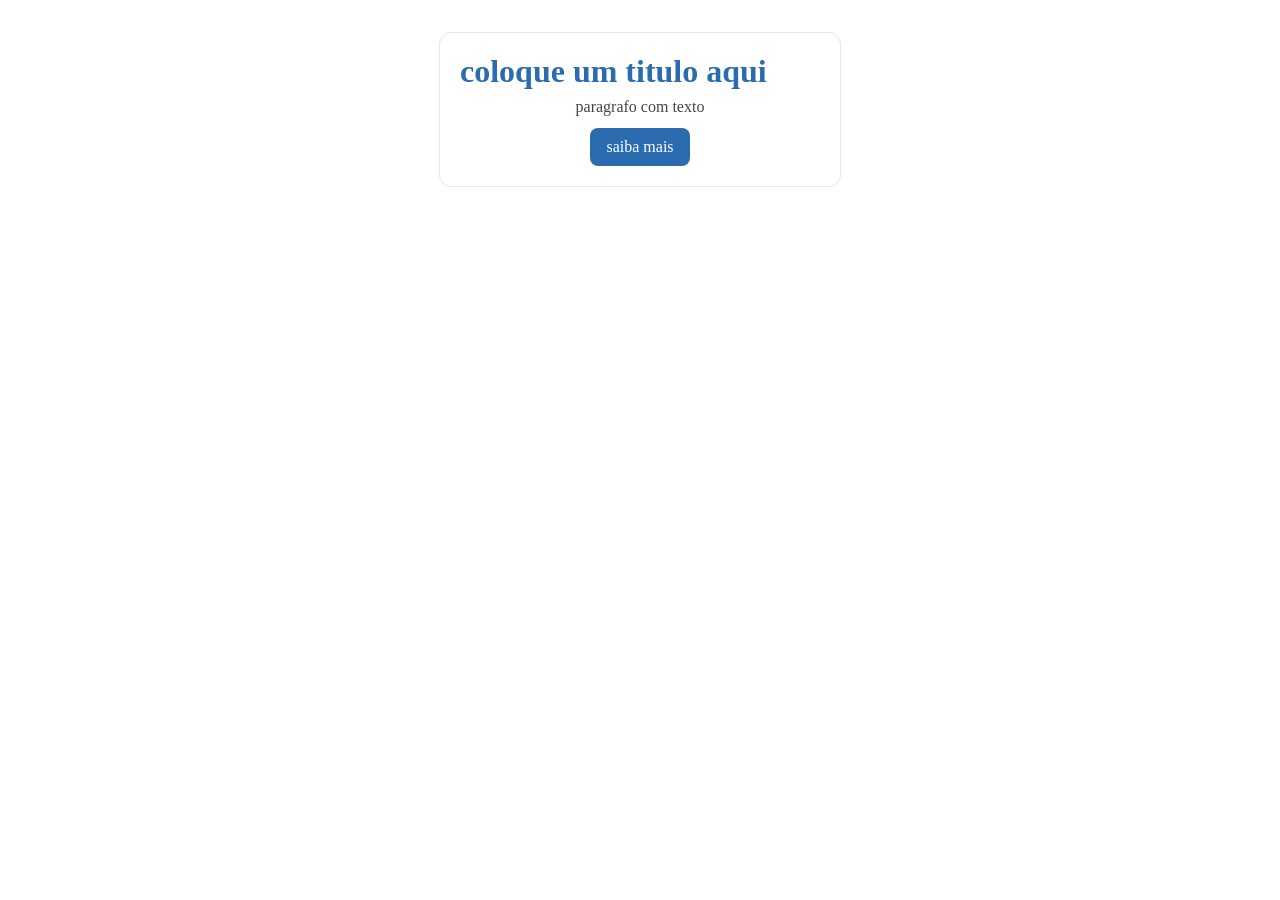
<file: site 3/index.html>
<!DOCTYPE html>
<html lang="en">
<head>
    <link rel="stylesheet" href="style.css">
    <meta charset="UTF-8">
    <meta name="viewport" content="width=device-width, initial-scale=1.0">
    <title>Document</title>
</head>
<body>
    <div class="quadrado">
        <h1>coloque um titulo aqui</h1>
        <p>paragrafo com texto</p>
        <div class="botao">
            saiba mais
        </div>
    </div>
</body>
</html>
</file>
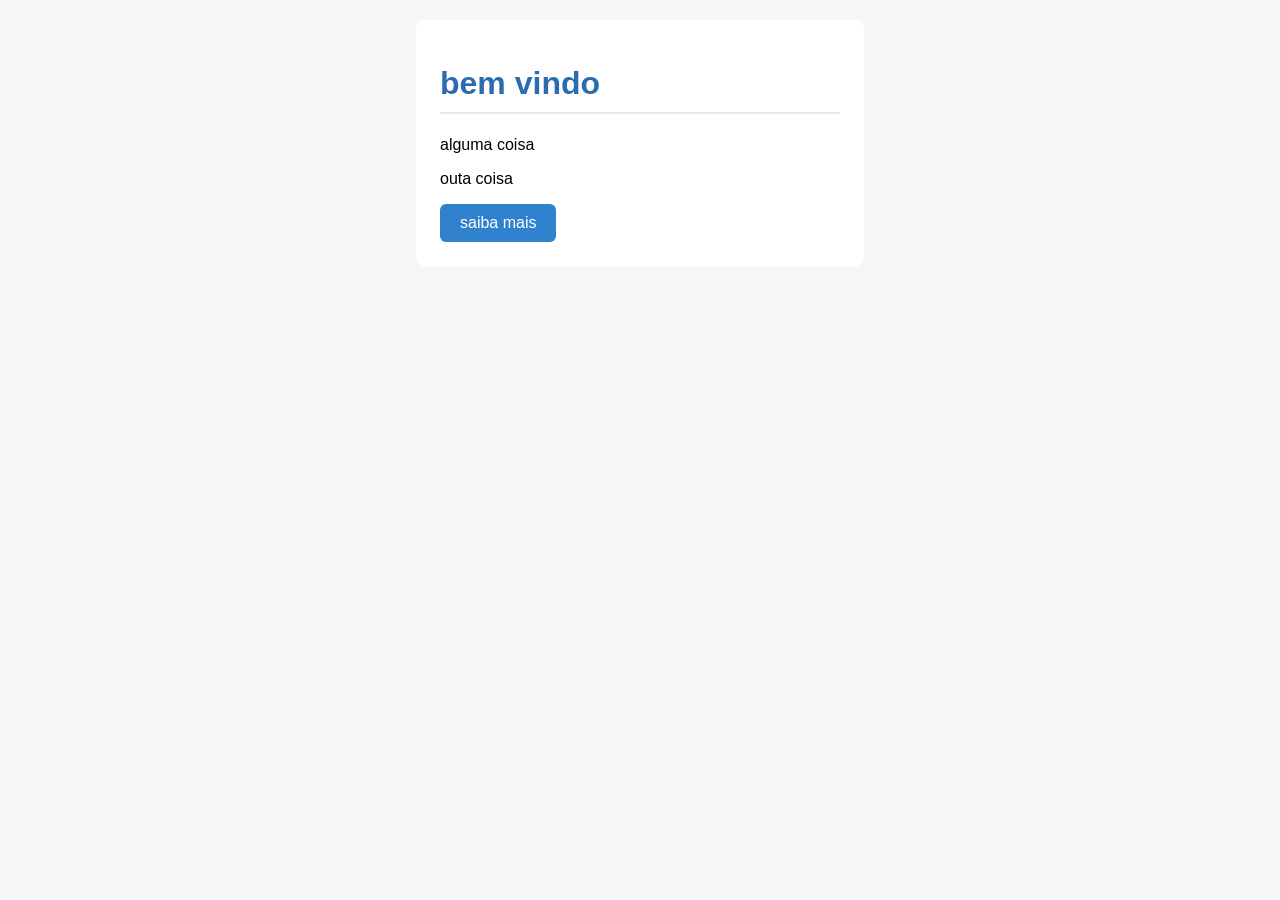
<file: site 4/index.html>
<!DOCTYPE html>
<html lang="en">
<head>
    <meta charset="UTF-8">
    <meta name="viewport" content="width=device-width, initial-scale=1.0">
    <title>Document</title>
    <link rel="stylesheet" href="style.css">

</head>
<body>
    <div class="card">
        <h1>bem vindo</h1>

        <p>alguma coisa</p>
        <p>outa coisa</p>
        <a href="#" class="btn">saiba mais</a>
    </div>
</body>
</html>
</file>
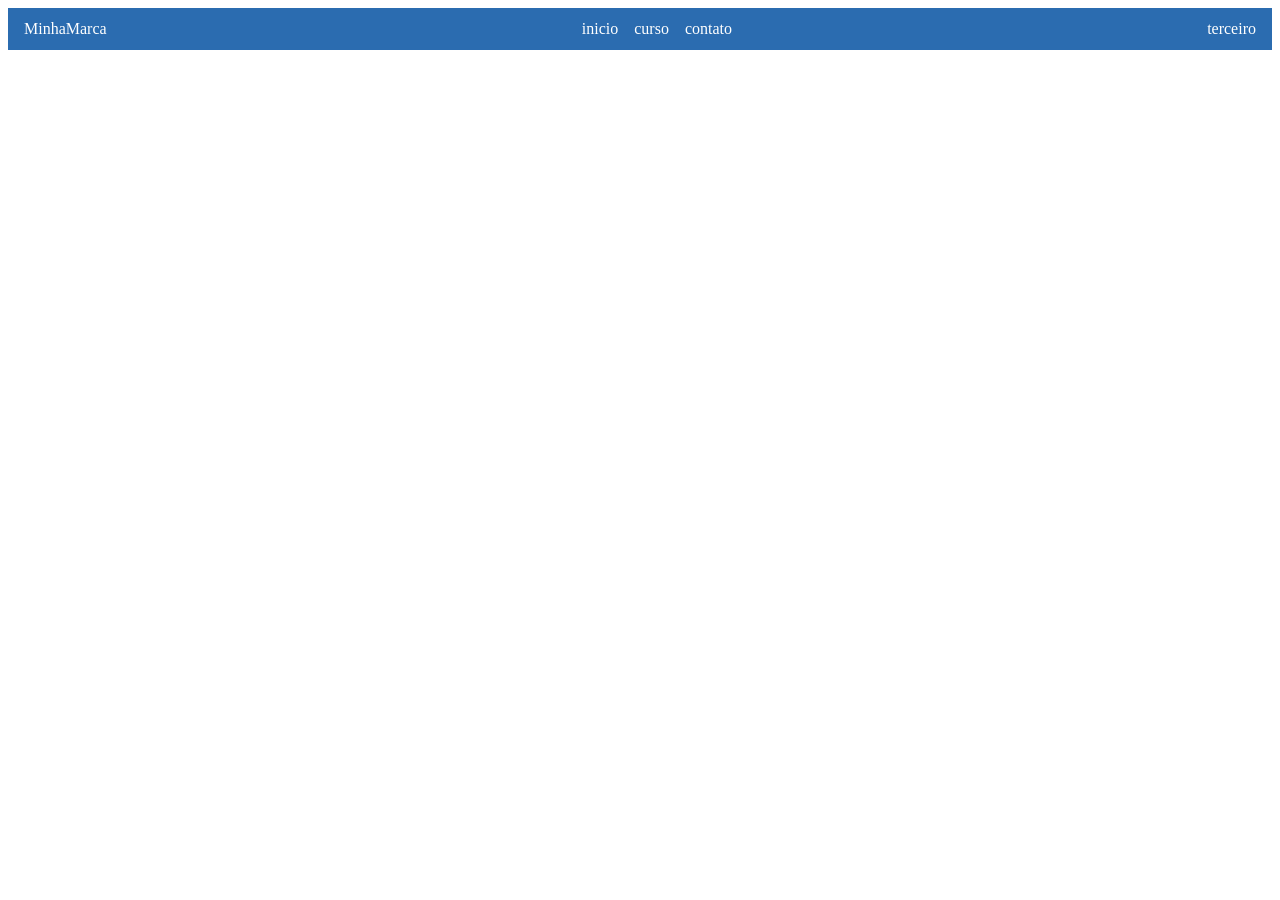
<file: site 6/index.html>
<!DOCTYPE html>
<html lang="en">
<head>
    <meta charset="UTF-8">
    <meta name="viewport" content="width=device-width, initial-scale=1.0">
    <title>Document</title>
    <link rel="stylesheet" href="style.css" />

</head>
<body>
    <header class="topbar">
        <div class="logo">MinhaMarca</div>
        <nav class="menu">
            <a href="#">inicio</a>
            <a href="#">curso</a>
            <a href="#">contato</a>
        </nav>
        <div>terceiro</div>
    </header>
    
</body>
</html>
</file>
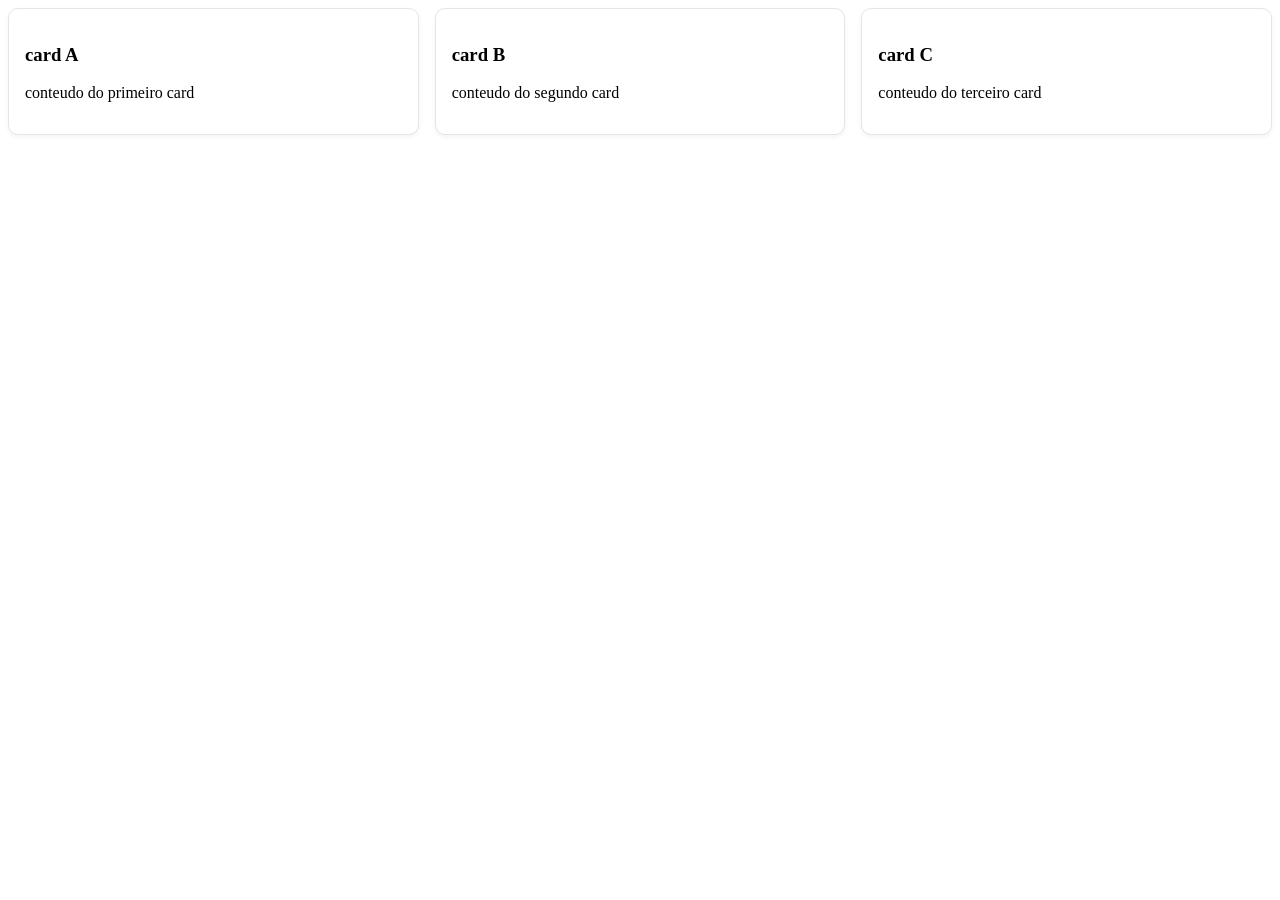
<file: site 7/index.html>
<!DOCTYPE html>
<html lang="en">
<head>
    <meta charset="UTF-8">
    <meta name="viewport" content="width=device-width, initial-scale=1.0">
    <title>Document</title>
    <link rel="stylesheet" href="style.css" />

</head>
<body>
    <section class="cards">
        <div class="card">
            <h3>card A</h3>
            <p>conteudo do primeiro card</p>
        </div>

        <div class="card">
            <h3>card B</h3>
            <p>conteudo do segundo card</p>
        </div>

        <div class="card">
            <h3>card C</h3>
            <p>conteudo do terceiro card</p>
        </div>

    </section>
    
</body>
</html>
</file>
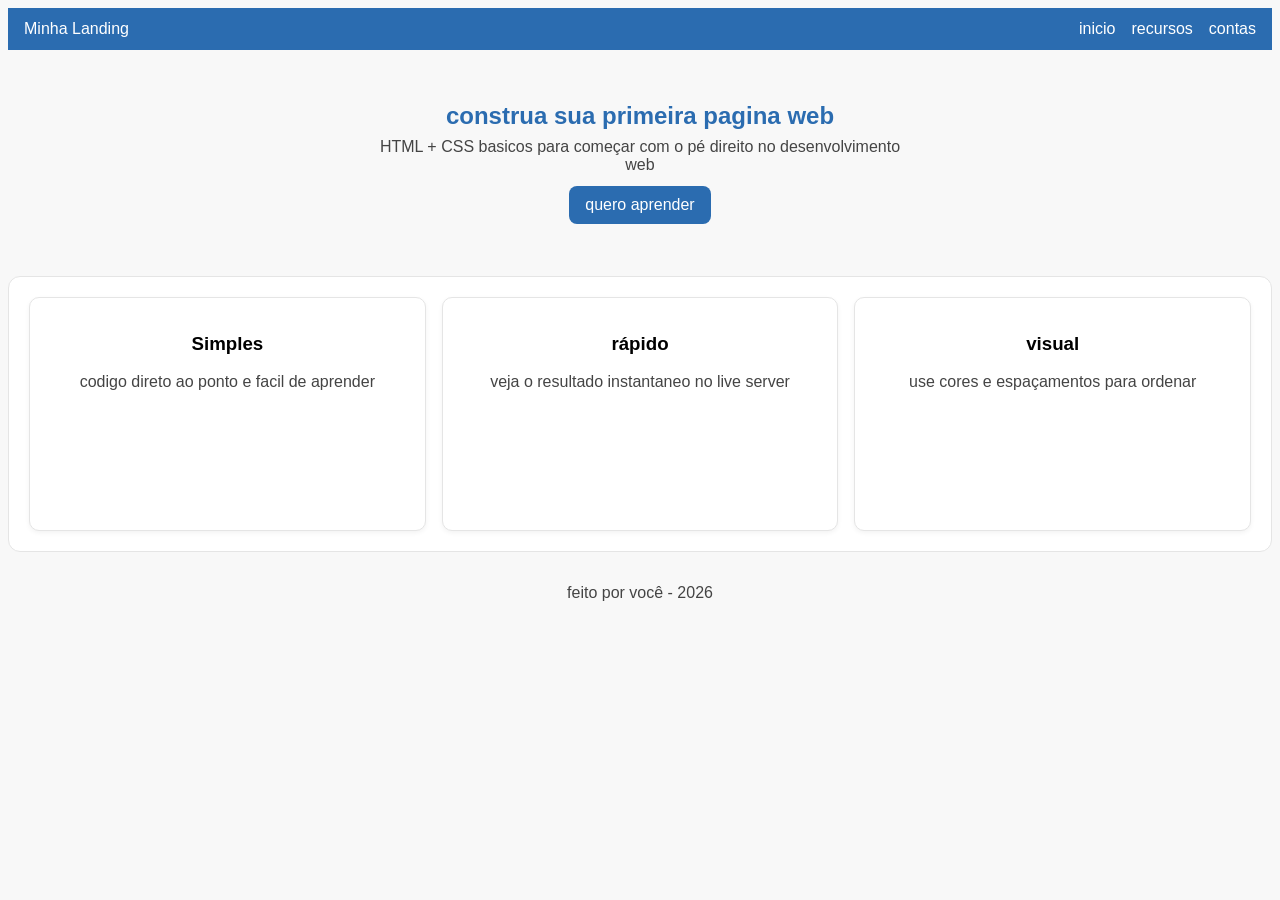
<file: site 8/index.html>
<!DOCTYPE html>
<html lang="en">
<head>
    <meta charset="UTF-8">
    <meta name="viewport" content="width=device-width, initial-scale=1.0">
    <title>Document</title>
    <link rel="stylesheet" href="style.css" />

</head>
<body>

    <header class="topbar">
        <div class="logo">Minha Landing</div>
        <nav class="menu">
            <a href="#">inicio</a>
            <a href="#">recursos</a>
            <a href="#">contas</a>
        </nav>
    </header>
    
    <main class="nome">
        <h2>construa sua primeira pagina web</h2>
        <p>HTML + CSS basicos para começar com o pé direito no desenvolvimento web</p>
        <a href="https://www.youtube.com/watch?v=dQw4w9WgXcQ" class="btn">quero aprender</a>
    </main>

    <section class="cards">

        <div class="card">
            <h3>Simples</h3>
            <p>codigo direto ao ponto e facil de aprender</p>
        </div>

        <div class="card">
            <h3>rápido</h3>
            <p>veja o resultado instantaneo no live server</p>
        </div>

        <div class="card">
            <h3>visual</h3>
            <p>use cores e espaçamentos para ordenar</p>
        </div>



    </section>

    <p>feito por você - 2026</p>

</body>
</html>
</file>
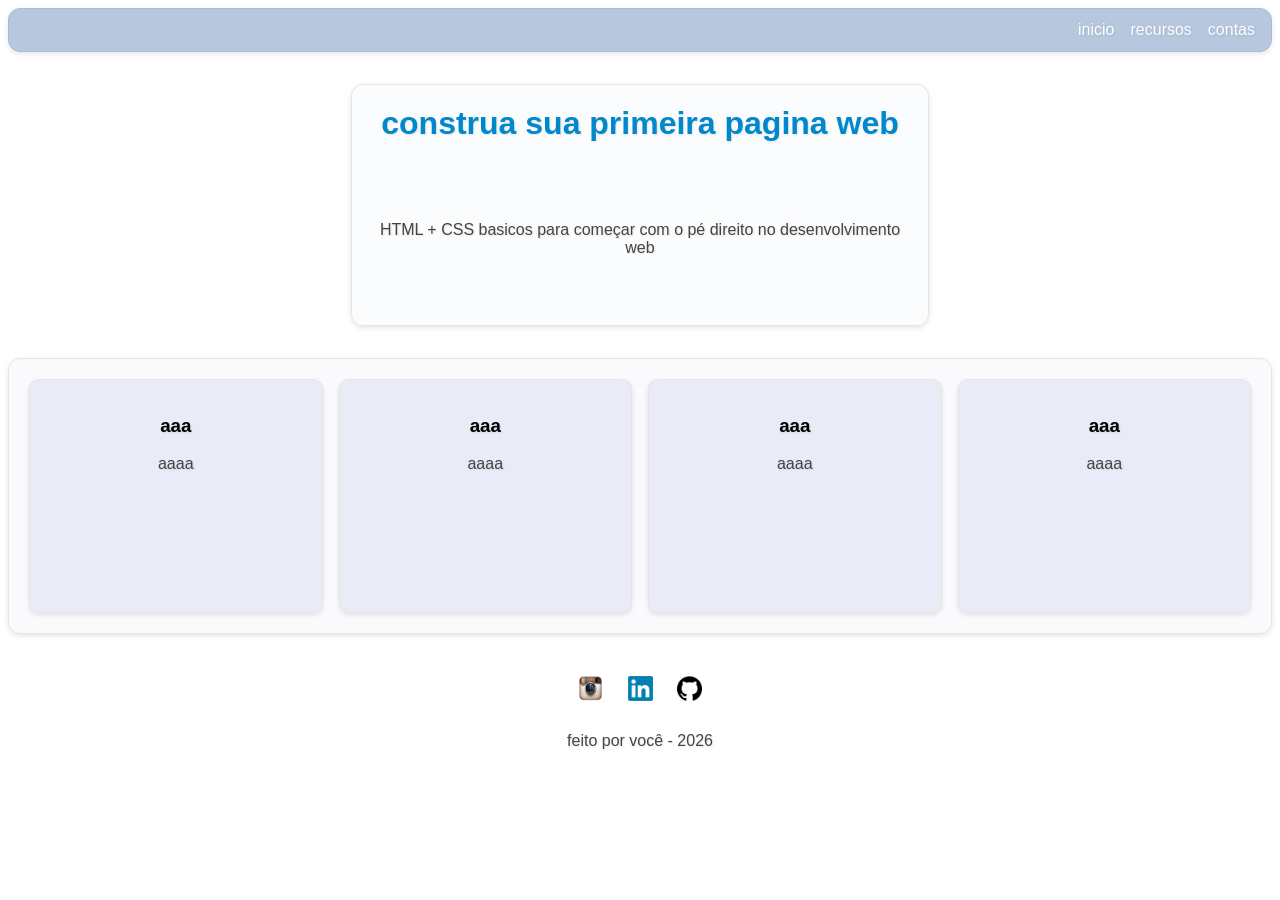
<file: site 9/index.html>
<!DOCTYPE html>
<html lang="en">
<head>
    <meta charset="UTF-8">
    <meta name="viewport" content="width=device-width, initial-scale=1.0">
    <title>Document</title>
    <link rel="stylesheet" href="style.css" />

</head>
<body>

    <header class="topbar">
        <div class="logo"> </div>
        <nav class="menu">
            <a href="#">inicio</a>
            <a href="#">recursos</a>
            <a href="#">contas</a>
        </nav>
    </header>
    
    <main class="nome">
        <h1>construa sua primeira pagina web</h1>
        <p>HTML + CSS basicos para começar com o pé direito no desenvolvimento web</p>
    </main>

    <section class="cards">

        <div class="card">
            <h3>aaa</h3>
            <p>aaaa</p>
        </div>

        <div class="card">
            <h3>aaa</h3>
            <p>aaaa</p>
        </div>

        <div class="card">
            <h3>aaa</h3>
            <p>aaaa</p>
        </div>

         <div class="card">
            <h3>aaa</h3>
            <p>aaaa</p>
        </div>



    </section>

    <div class="social">
            <img src="insta.png" alt="Instagram" />
            <img src="linkedin.png" alt="Linkedin" />
            <img src="github.png" alt="Github" />
        </div>

    <p>feito por você - 2026</p>

</body>
</html>
</file>
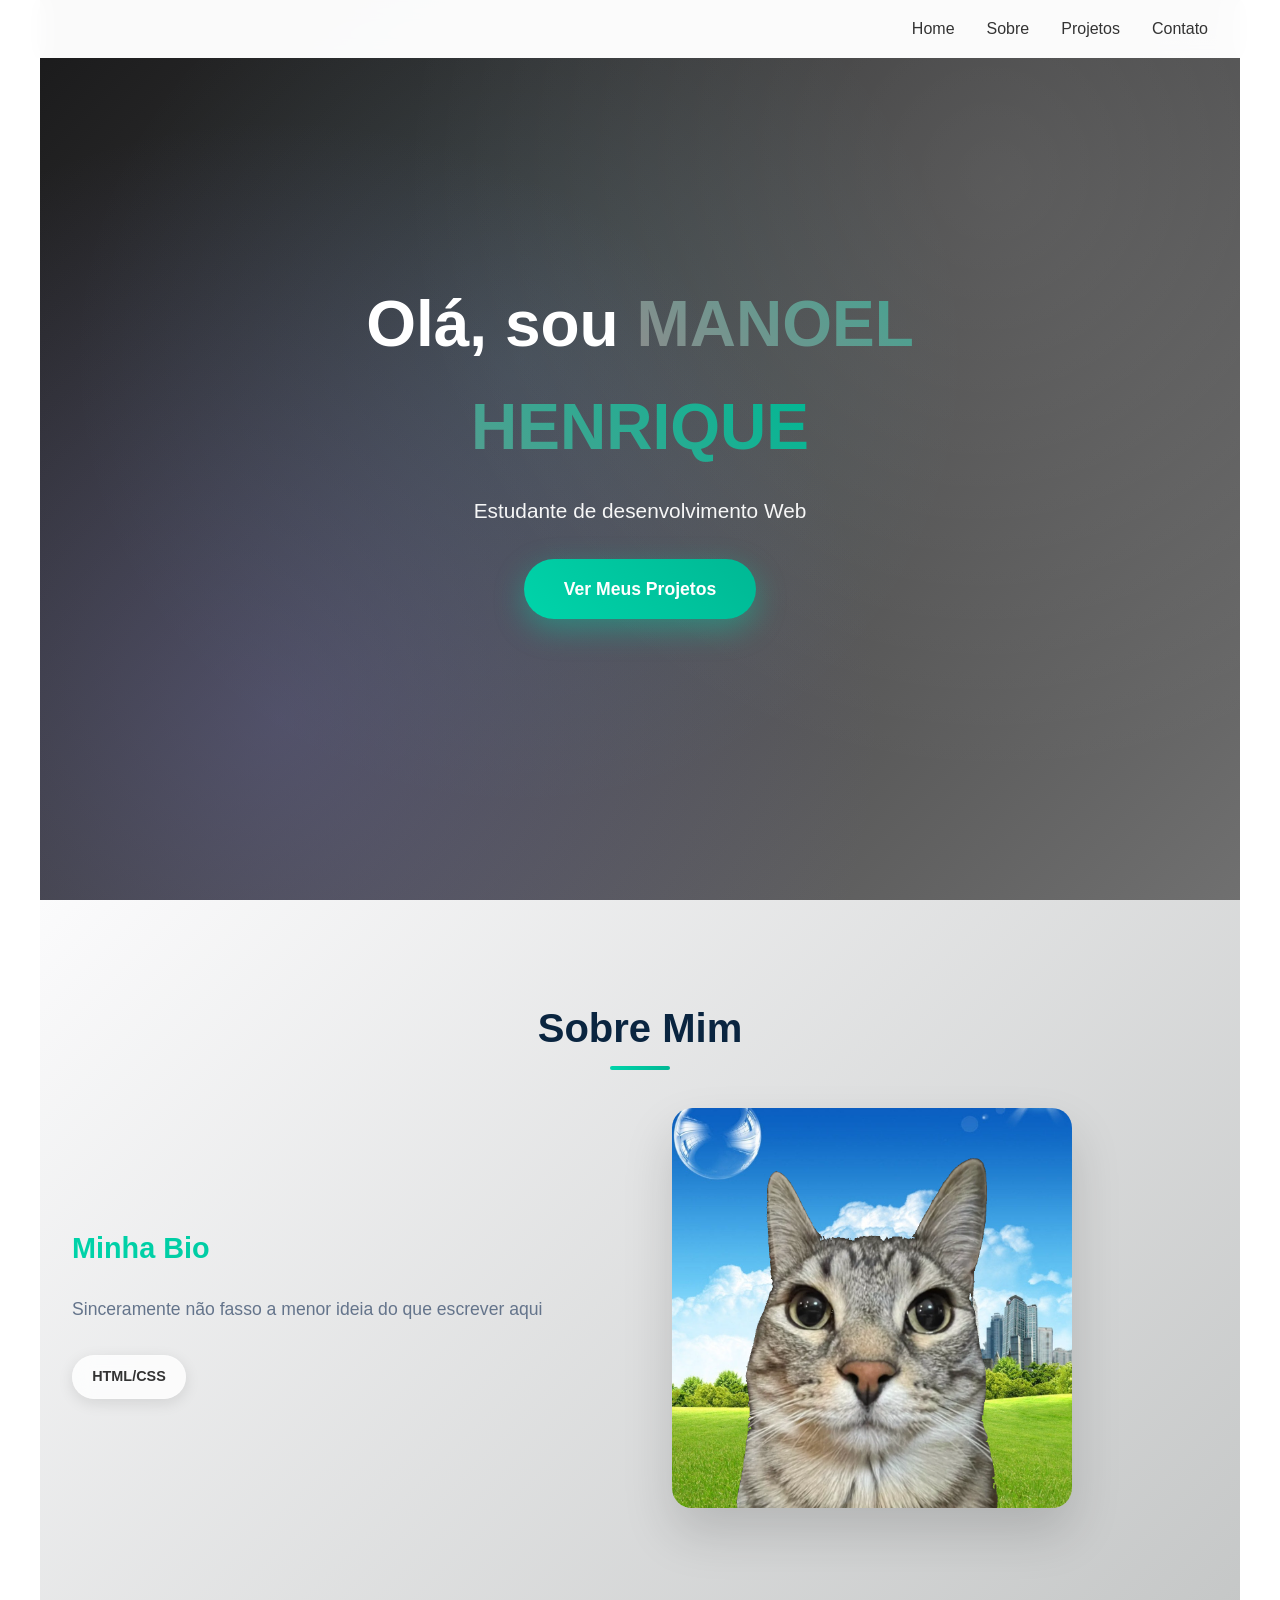
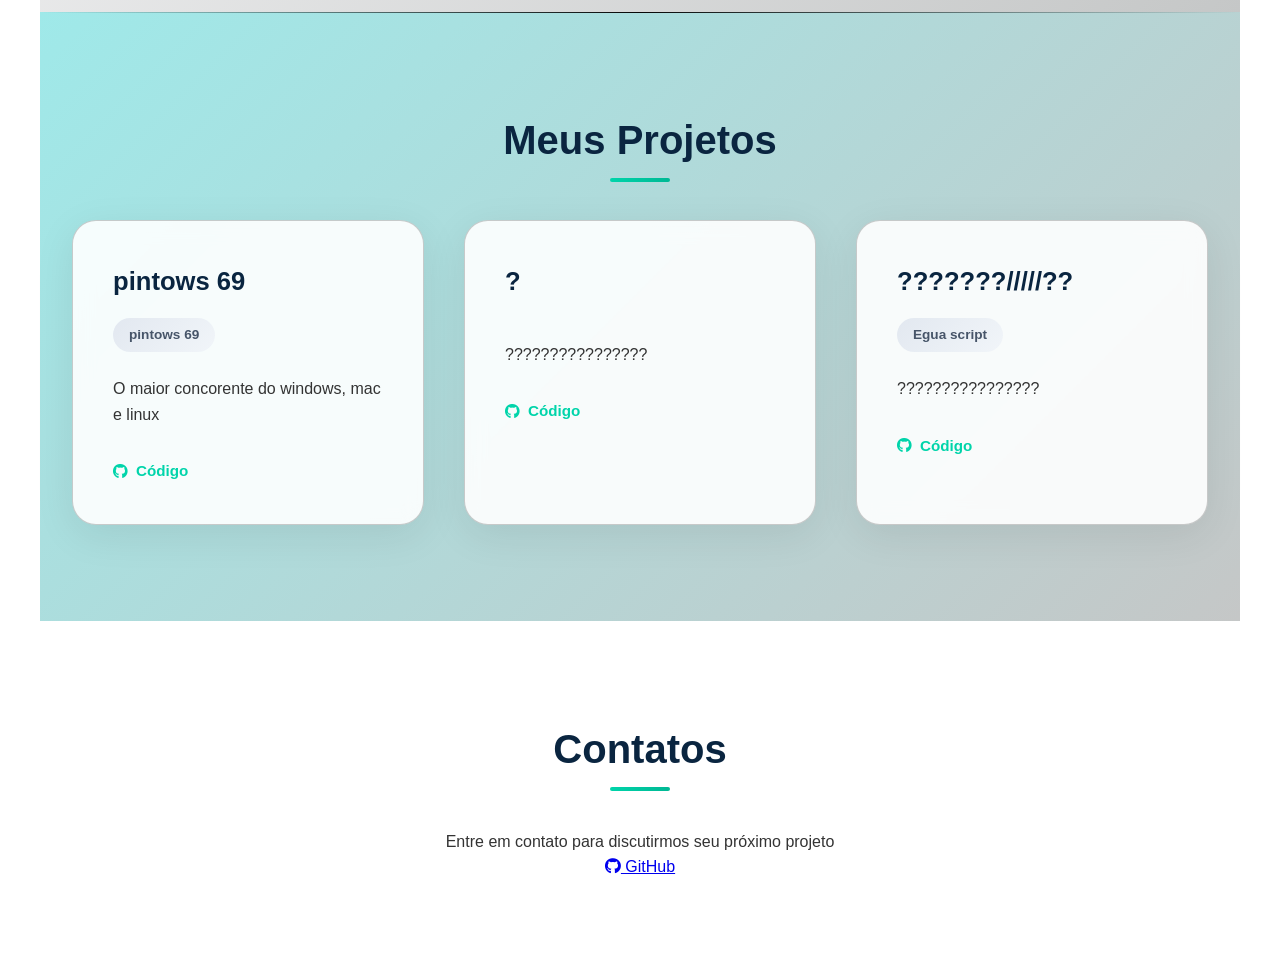
<file: site exemplo/index.html>
<!DOCTYPE html>
<html lang="pt-BR">
<head>
    <meta charset="UTF-8">
    <meta name="viewport" content="width=device-width, initial-scale=1.0">
    <title>Meu Portfólio - Desenvolvedor Full Stack</title>
    <link href="https://cdnjs.cloudflare.com/ajax/libs/font-awesome/6.4.0/css/all.min.css" rel="stylesheet">
    <link rel="stylesheet" href="style.css">
</head>
<body>
    <!-- Header -->
    <header class="header-scroll">
        <nav>
            <div class="logo"></div>
            <ul class="nav-links">
                <li><a href="#home">Home</a></li>
                <li><a href="#about">Sobre</a></li>
                <li><a href="#projects">Projetos</a></li>
                <li><a href="#contact">Contato</a></li>
            </ul>
            <label for="hamburger-checkbox" class="hamburger">
                <span></span>
                <span></span>
                <span></span>
            </label>
            <input type="checkbox" id="hamburger-checkbox" class="hamburger-checkbox">
        </nav>
    </header>

    <!-- Hero -->
    <section id="home" class="hero">
        <div class="hero-content">
            <h1>Olá, sou <span class="highlight">MANOEL HENRIQUE</span></h1>
            <p>Estudante de desenvolvimento Web</p>
            <a href="#projects" class="cta-button">Ver Meus Projetos</a>
        </div>
    </section>

    <!-- About -->
    <section id="about" class="about">
        <h2 class="section-title">Sobre Mim</h2>
        <div class="about-content">
            <div class="about-text">
                <h3>Minha Bio</h3>
                <p></p>
                <p>Sinceramente não fasso a menor ideia do que escrever aqui</p>
                <div class="skills">
                    <span class="skill-tag">HTML/CSS</span>
                </div>
            </div>
            <div class="profile-container">
                <img src="gato.png" alt="Profile" class="profile-img">
            </div>
        </div>
    </section>

    <!-- Projects -->
    <section id="projects" class="projects-section">
        <h2 class="section-title">Meus Projetos</h2>
        <div class="projects-grid">
            <article class="project-card">
                <h3>pintows 69</h3>
                <div class="project-tech">
                    <span class="tech">pintows 69</span>
                </div>
                <p>O maior concorente do windows, mac e linux</p>
                <div class="project-links">
                    <a href="https://micropenissoft.itch.io/pintows69remake" target="_blank" rel="noopener">
                        <i class="fab fa-github"></i> Código
                    </a>
                </div>
            </article>

            <article class="project-card">
                <h3>?</h3>
                <div class="project-tech">
                   
                </div>
                <p>????????????????</p>
                <div class="project-links">
                    <a href="#" target="_blank" rel="noopener">
                        <i class="fab fa-github"></i> Código
                    </a>
                   
                </div>
            </article>

            <article class="project-card">
                <h3>???????/////??</h3>
                <div class="project-tech">
                    <span class="tech">Egua script</span>
                </div>
                <p>????????????????</p>
                <div class="project-links">
                    <a href="#" target="_blank" rel="noopener">
                        <i class="fab fa-github"></i> Código
                    </a>
                </div>
            </article>
            
        </div>
    </section>

    <!-- Contact -->
    <section id="contact" class="contact">
        <h2 class="section-title">Contatos</h2>
        <p>Entre em contato para discutirmos seu próximo projeto</p>
        <div class="contact-links">
            <a href="https://github.com/manoleiro2" target="_blank" rel="noopener">
                <i class="fab fa-github"></i> GitHub
            </a>
        </div>
    </section>
</body>
</html>
</file>
<file: site 3/style.css>
.wrap {max-width: 960px; margin: 0 auto; }

.quadrado {
    width: 360px;
    margin: 32px auto;
    padding: 20px;
    background: #fff;
    border: 1px solid #e5e5e5;
    border-radius: 12px;

}

.quadrado h1 {
    margin: 0 0 8px;
    color: #2b6cb0;

}

.quadrado p {
    text-align: center;
    margin: 0 0 12px;
    color: #444;

}

.botao {
    display: block;
    width: max-content;
    margin: 8px auto 0;
    padding: 10px 16px;
    background: #2b6cb0;
    color: #fff;
    text-decoration: none;
    border-radius: 8px;
    
}
</file>
<file: site 4/style.css>
body {
    font-family: 'arial', sans-serif;
    background: #f4f6f8;
    margin: 0;
    padding: 20px;

}

.card {
    background: white;
    border-radius: 8px;
    padding: 24px;
    box-shadow: 0 2px 4px rgba(0,0,0,0,1);
    max-width: 400px;
    margin: 0 auto;

}

.card h1 {
    color: #2b6cb0;
    border-bottom: 2px solid #e2e8f0;
    padding-bottom: 10px;

}

.btn {
    background: #3182ce;
    color: white;
    padding: 10px 20px;
    border-radius: 6px;
    text-decoration: none;
    display: inline-block;

}
</file>
<file: site 6/style.css>
.topbar {
    display: flex;
    justify-content: space-between;

    align-items: center;
    padding: 12px 16px; 
    background: #2b6cb0; 
    color: #fff;
}

.menu {
    display: flex; 
    gap: 16px;
}

.menu a {
    color: #fff;
     text-decoration: none;
}
</file>
<file: site 7/style.css>
.cards {
    display: flex;
    gap: 16px;
    flex-wrap: wrap;
}

.card {
    flex: 1 1 240px;
    background: #fff;
    border: 1px solid #e5e5e5;
    border-radius: 10px;
    padding: 16px;
    box-shadow: 0 2px 5px rgba(0,0,0,0.05);
}
</file>
<file: site 8/style.css>
body {
    background: #F8F8F8;
    font-family: 'arial', sans-serif;
}

.topbar {
    display: flex;
    justify-content: space-between;
    align-items: center;
    padding: 12px 16px;
    background: #2b6cb0; 
    color: #fff;
}

.menu {
    display: flex;
    gap: 16px;
}

.menu a {
    color: #fff;
     text-decoration: none;
}

.nome {
    width: 536px;
    margin: 32px auto;
    padding: 20px;
}

.nome h2 {
    text-align: center;
    margin: 0 0 8px;
    color: #2b6cb0;
}

.nome p {
    text-align: center;
    margin: 0 0 12px;
    color: #444;
}

.btn {
    display: block;
    width: max-content;
    margin: 8px auto 0;
    padding: 10px 16px;
    background: #2b6cb0;
    color: #fff;
    text-decoration: none;
    border-radius: 8px;
}


.cards {
    text-align: center;
    margin: 0 0 12px;
    display: flex;
    gap: 16px;
    flex-wrap: wrap;
    margin: 32px auto;
    padding: 20px;
    background: #fff;
    border: 1px solid #e5e5e5;
    border-radius: 12px;
    
}

.card {
    flex: 1 1 240px;
    background: #fff;
    border: 1px solid #e5e5e5;
    border-radius: 10px;
    padding: 16px;
    box-shadow: 0 2px 5px rgba(0,0,0,0.05);
    width: 300px;
    height: 200px;
}

body p {
    text-align: center;
    color: #444;
}
</file>
<file: site 9/style.css>
body {
    background-image: url('https://shared.fastly.steamstatic.com/store_item_assets/steam/apps/3797460/1e361f6ed83dc2b821eabb63d04bf3c0d7b06fe5/ss_1e361f6ed83dc2b821eabb63d04bf3c0d7b06fe5.1920x1080.jpg');
    font-family: 'arial', sans-serif;
}

.topbar {
    display: flex;
    justify-content: space-between;
    align-items: center;
    padding: 12px 16px;
    color: #333333;
    text-shadow: 1px 1px 2px rgba(0, 0, 0, 0.1);
    background-color: rgba(152,175,209,0.7);
    border: 1px solid #A3BCE0;
    box-shadow: 0 2px 5px rgba(0,0,0,0.1);
    border-radius: 12px;
}

.menu {
    display: flex;
    gap: 16px;
}

.menu a {
    color: #FFFFFF;
    text-decoration: none;
    text-shadow: 1px 1px 2px rgba(0, 0, 0, 0.1);
}

.nome {
    width: 536px;
    height: 200px;
    margin: 32px auto;
    padding: 20px;
    box-shadow: 0 2px 5px rgba(0,0,0,0.1);
    background-color: rgba(242,243,248,0.3);
    border: 1px solid #e5e5e5;
    border-radius: 12px;
}

.nome h1 {
    text-align: center;
    margin: 0 0 8px;
    color: #0188CC;
    height: 100px;
    text-shadow: 1px 1px 2px rgba(0, 0, 0, 0.1);
}

.cards {
    box-shadow: 0 2px 5px rgba(0,0,0,0.1);
    text-align: center;
    display: flex;
    gap: 16px;
    flex-wrap: wrap;
    margin: 32px auto;
    padding: 20px;
    background-color: rgba(242,243,248,0.4);
    border: 1px solid #e5e5e5;
    border-radius: 12px;
    
}

.card {
    flex: 1 1 240px;
    border: 1px solid #e5e5e5;
    background-color: rgba(217,224,242,0.5);
    border-radius: 10px;
    padding: 16px;
    box-shadow: 0 2px 5px rgba(0,0,0,0.1);
    width: 300px;
    height: 200px;
    text-shadow: 1px 1px 2px rgba(0, 0, 0, 0.1);
}

.social{
    text-align: center;
    height: 50px;
}

.social img {
    width: 25px;
    height: 25px;
    margin: 10px;
}

body p {
    text-align: center;
    color: #444;
    text-shadow: 1px 1px 2px rgba(0, 0, 0, 0.1);
}
</file>
<file: site exemplo/style.css>
* {
    margin: 0;
    padding: 0;
    box-sizing: border-box;
}

body {
    font-family: 'Segoe UI', Tahoma, Geneva, Verdana, sans-serif;
    line-height: 1.6;
    color: #333;
    overflow-x: hidden;
    scroll-behavior: smooth;
}

/* Header */
header {
    position: fixed;
    top: 0;
    width: 100%;
    background: rgba(255, 255, 255, 0.95);
    backdrop-filter: blur(10px);
    z-index: 1000;
    padding: 1rem 0;
    transition: all 0.3s ease;
}

.header-scroll {
    background: rgba(255, 255, 255, 0.98);
}

nav {
    max-width: 1200px;
    margin: 0 auto;
    display: flex;
    justify-content: space-between;
    align-items: center;
    padding: 0 2rem;
}

.logo {
    font-size: 1.8rem;
    font-weight: bold;
    color: #0a2540;
}

.nav-links {
    display: flex;
    list-style: none;
    gap: 2rem;
}

.nav-links a {
    text-decoration: none;
    color: #333;
    font-weight: 500;
    transition: color 0.3s ease;
    position: relative;
    padding: 0.5rem 0;
}

.nav-links a::after {
    content: '';
    position: absolute;
    width: 0;
    height: 2px;
    bottom: 0;
    left: 0;
    background: linear-gradient(90deg, #00d4aa, #00b894);
    transition: width 0.3s ease;
}

.nav-links a:hover::after {
    width: 100%;
}

.nav-links a:hover {
    color: #00d4aa;
}

/* Hamburger Menu - CSS Only */
.hamburger {
    display: none;
    flex-direction: column;
    cursor: pointer;
    gap: 4px;
}

.hamburger span {
    width: 25px;
    height: 3px;
    background: #333;
    transition: all 0.3s ease;
    border-radius: 2px;
}

.hamburger-checkbox {
    display: none;
}

.hamburger-checkbox:checked + .nav-links {
    transform: translateX(0);
}

/* Hero Section */
.hero {
    height: 100vh;
    background: linear-gradient(135deg, #19191a 0%, #707070 100%);
    display: flex;
    align-items: center;
    justify-content: center;
    text-align: center;
    color: white;
    position: relative;
    overflow: hidden;
}

.hero::before {
    content: '';
    position: absolute;
    top: 0;
    left: 0;
    right: 0;
    bottom: 0;
    background-image: 
        radial-gradient(circle at 20% 80%, rgba(120,119,198,0.3) 0%, transparent 50%),
        radial-gradient(circle at 80% 20%, rgba(255,255,255,0.1) 0%, transparent 50%),
        radial-gradient(circle at 40% 40%, rgba(120,219,255,0.1) 0%, transparent 50%);
    animation: heroFloat 20s ease-in-out infinite;
}

@keyframes heroFloat {
    0%, 100% { transform: scale(1) rotate(0deg); }
    50% { transform: scale(1.05) rotate(1deg); }
}

.hero-content {
    max-width: 800px;
    padding: 0 2rem;
    position: relative;
    z-index: 2;
}

.hero h1 {
    font-size: clamp(2.5rem, 5vw, 4rem);
    margin-bottom: 1rem;
    animation: fadeInUp 1s ease 0.2s both;
}

.highlight {
    background: linear-gradient(45deg, #8c8d8d, #00b894);
    -webkit-background-clip: text;
    -webkit-text-fill-color: transparent;
    background-clip: text;
}

.hero p {
    font-size: 1.3rem;
    margin-bottom: 2rem;
    opacity: 0.95;
    animation: fadeInUp 1s ease 0.4s both;
}

.cta-button {
    display: inline-block;
    background: linear-gradient(45deg, #00d4aa, #00b894);
    color: white;
    padding: 1rem 2.5rem;
    border-radius: 50px;
    text-decoration: none;
    font-weight: 600;
    font-size: 1.1rem;
    transition: all 0.3s cubic-bezier(0.4, 0, 0.2, 1);
    box-shadow: 0 10px 30px rgba(0, 212, 170, 0.4);
    animation: fadeInUp 1s ease 0.6s both;
    position: relative;
    overflow: hidden;
}

.cta-button::before {
    content: '';
    position: absolute;
    top: 0;
    left: -100%;
    width: 100%;
    height: 100%;
    background: linear-gradient(90deg, transparent, rgba(255,255,255,0.3), transparent);
    transition: left 0.5s;
}

.cta-button:hover::before {
    left: 100%;
}

.cta-button:hover {
    transform: translateY(-5px) scale(1.05);
    box-shadow: 0 20px 50px rgba(0, 212, 170, 0.5);
}

/* Sections */
section {
    padding: 6rem 2rem;
    max-width: 1200px;
    margin: 0 auto;
}

.section-title {
    font-size: clamp(2rem, 4vw, 2.5rem);
    text-align: center;
    margin-bottom: 3rem;
    color: #0a2540;
    position: relative;
}

.section-title::after {
    content: '';
    position: absolute;
    bottom: -10px;
    left: 50%;
    transform: translateX(-50%);
    width: 60px;
    height: 4px;
    background: linear-gradient(90deg, #00d4aa, #00b894);
    border-radius: 2px;
}

/* About */
.about {
    background: linear-gradient(135deg, #fbfbfc 0%, #c5c7c7 100%);
}

.about-content {
    display: grid;
    grid-template-columns: 1fr 1fr;
    gap: 4rem;
    align-items: center;
}

.about-text h3 {
    font-size: 1.8rem;
    margin-bottom: 1rem;
    background: linear-gradient(45deg, #00d4aa, #00b894);
    -webkit-background-clip: text;
    -webkit-text-fill-color: transparent;
    background-clip: text;
}

.about-text p {
    margin-bottom: 1.5rem;
    font-size: 1.1rem;
    color: #64748b;
}

.skills {
    display: flex;
    flex-wrap: wrap;
    gap: 1rem;
    margin-top: 2rem;
}

.skill-tag {
    background: rgba(255,255,255,0.8);
    padding: 0.6rem 1.2rem;
    border-radius: 25px;
    font-weight: 600;
    font-size: 0.9rem;
    box-shadow: 0 4px 15px rgba(0,0,0,0.1);
    backdrop-filter: blur(10px);
    border: 1px solid rgba(255,255,255,0.2);
    transition: all 0.3s ease;
}

.skill-tag:hover {
    transform: translateY(-3px);
    box-shadow: 0 8px 25px rgba(0,212,170,0.3);
    background: linear-gradient(45deg, #00d4aa, #00b894);
    color: white;
}

.profile-container {
    position: relative;
}

.profile-img {
    width: 100%;
    max-width: 400px;
    height: 400px;
    border-radius: 20px;
    object-fit: cover;
    box-shadow: 0 25px 50px rgba(0,0,0,0.15);
    transition: all 0.3s ease;
}

.profile-img:hover {
    transform: scale(1.02);
    box-shadow: 0 35px 70px rgba(0,0,0,0.2);
}

/* Projects */
.projects-section {
     background: linear-gradient(135deg, #9fe9e9 0%, #c5c7c7 100%);
    position: relative;
}

.projects-section::before {
    content: '';
    position: absolute;
    top: 0;
    left: 0;
    right: 0;
    height: 1px;
    background: linear-gradient(90deg, transparent, #070707, transparent);
}

.projects-grid {
    display: grid;
    grid-template-columns: repeat(auto-fit, minmax(350px, 1fr));
    gap: 2.5rem;
}

.project-card {
    background: rgba(255, 255, 255, 0.9);
    border-radius: 24px;
    padding: 2.5rem;
    box-shadow: 0 10px 40px rgba(0,0,0,0.08);
    transition: all 0.4s cubic-bezier(0.4, 0, 0.2, 1);
    border: 1px solid rgba(0, 0, 0, 0.2);
    backdrop-filter: blur(10px);
    position: relative;
    overflow: hidden;
}

.project-card::before {
    content: '';
    position: absolute;
    top: 0;
    left: 0;
    right: 0;
    height: 4px;
    background: linear-gradient(90deg, transparent, #00d4aa, #00b894, transparent);
    transform: scaleX(0);
    transition: transform 0.4s ease;
}

.project-card:hover::before {
    transform: scaleX(1);
}

.project-card:hover {
    transform: translateY(-15px) scale(1.02);
    box-shadow: 0 30px 80px rgba(0,0,0,0.15);
    border-color: rgba(0,212,170,0.3);
}

.project-card h3 {
    font-size: 1.6rem;
    margin-bottom: 1rem;
    color: #0a2540;
}

.project-tech {
    display: flex;
    flex-wrap: wrap;
    gap: 0.5rem;
    margin-bottom: 1.5rem;
}

.tech {
    background: linear-gradient(135deg, #e2e8f0, #f1f5f9);
    padding: 0.4rem 1rem;
    border-radius: 20px;
    font-size: 0.85rem;
    font-weight: 600;
    color: #475569;
}

.project-links {
    display: flex;
    gap: 1.5rem;
    margin-top: 2rem;
}

.project-links a {
    color: #00d4aa;
    text-decoration: none;
    font-weight: 600;
    font-size: 0.95rem;
    transition: all 0.3s ease;
    display: flex;
    align-items: center;
    gap: 0.5rem;
}

.project-links a:hover {
    color: #00b894;
    transform: translateX(5px);}
.contact-links{
    text-align: center;
}
.contact{
    text-align: center;
}
</file>
